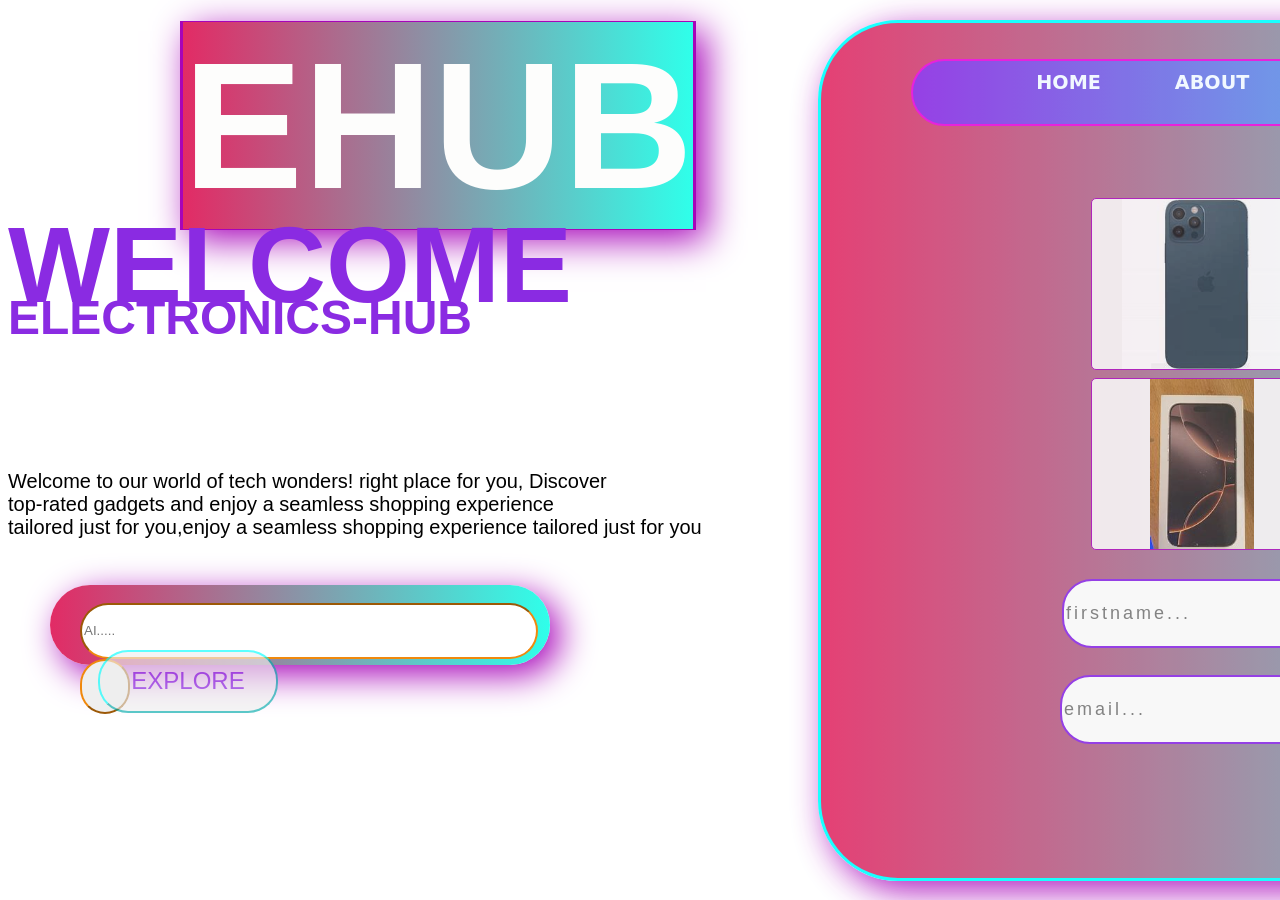
<file: index.html>
<!DOCTYPE html>
<html lang="en">
<title>ELECTRONICS-HUB</title>
<link rel="stylesheet" href="style.css">
   <script src="products.js"></script> 
<head>
    <meta charset="UTF-8">
    <meta name="viewport" content="width=device-width, initial-scale=1.0">
    <title>Document</title>
</head>


<body>
    <!--<div class="background-links">
    <div class="Links" id="links" >
<a href="#">HOME</a>
<a href="#">ABOUT</a>
<a href="#">GADGETS</a>
<a href="#">CONTACT</a>
</div>
    </div> -->

<div class="diagonal">
    <div class="new_bar">
         <div class="Links" id="links" >
<a href="index.html">HOME</a>
<a href="about.html">ABOUT</a>
<a href="gadgets.html">GADGETS</a>
<a href="about.html">CONTACT</a>
         </div>
    </div>


 <div class="gallery">
        <img src="iphone12.jpeg" class="pic1" alt="Image 1">
        <img src="iphone13.jpeg" class="pic1" alt="Image 2">
        <img src="iphone16promax.jpeg" class="pic1" alt="Image 3"> 
        <img src="iphonecharger.jpeg"  class="pic1" alt="Image 4">
    </div>


<div class="input">
     <input type="text" placeholder="firstname..." id="firstname" class="inputboxes" >
    <input type="text" placeholder="email..." id="email" class="inputboxes" i>
    <button class="request" onclick="showWelcome()">REQUEST</button>


</div>
   

</div>


<div class="logo"><h1 id="logo">EHUB</h1></div>
<div class="electronics">
      <h1 id="one">WELCOME<br>
    <h1 id="two">ELECTRONICS-HUB</h1>
</h1>
</div>

<div class="welcome">
  
<p>Welcome to our world of tech wonders! right place for you, Discover<br>
 top-rated gadgets and enjoy a seamless shopping experience 
 <br>tailored just for you,enjoy a seamless shopping experience tailored just for you
</p>
</div>




<div class="AI"><input type="text" placeholder="AI....." id="ai"><a href="https://copilot.microsoft.com/"><input type="button" class="ai_button" placeholder="AI"></a>

</div>




<a href="gadgets.html"class="explore"><button class="explore">EXPLORE</button></a>

    
</body>
</html>
</file>
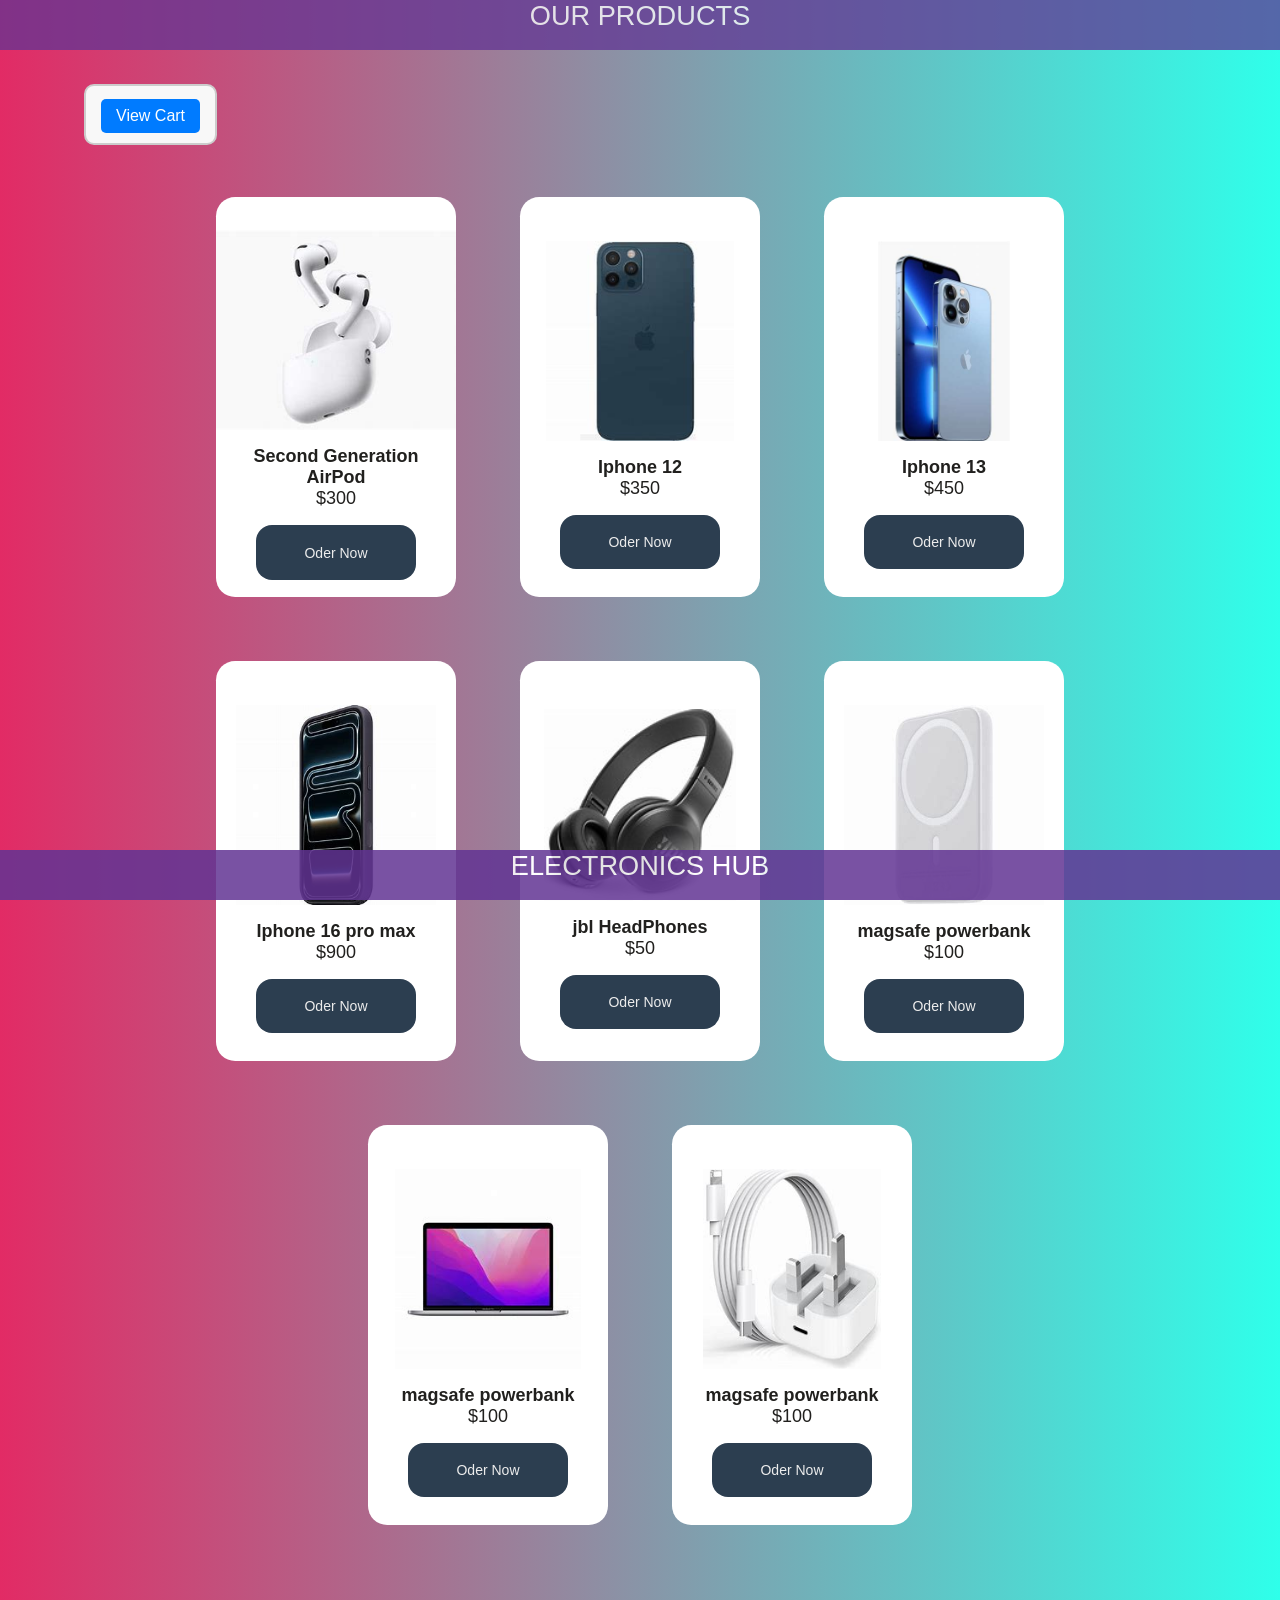
<file: gadgets.html>
<!DOCTYPE html>
<html lang="en">
<head>
    <meta charset="UTF-8">
    <meta name="viewport" content="width=device-width, initial-scale=1.0">
    <title>Document</title>
    <link rel="stylesheet" href="products.css">
    <script src="products.js"></script> 
    
</head>

<body>
    <section class="products">

     <div class="cart-display">
      <button id="toggle-cart">View Cart</button>
      <div id="cart-dropdown" class="hidden">
        <ul id="cart-items"></ul>
        <p><strong>Total:</strong><span id="cart-total">$0</span></p>
      </div>
      <p id="cart-message"></p>
    </div>
        
        <div class="all-products">
            <div class="product">
                <img src="airpodsprowhite.jpeg">
                <div class="product-info">
                    <h4 class="product-title">Second Generation AirPod</h4>
                    <p class="product-price">$300</p>
                    <a class="product-btn" href="#">Oder Now</a>
                </div>
            </div>
               <div class="product">
                <img src="iphone12.jpeg">
                <div class="product-info">
                    <h4 class="product-title">Iphone 12</h4>
                    <p class="product-price">$350</p>
                    <a class="product-btn" href="#">Oder Now</a>
                </div>
            </div>

               <div class="product">
                <img src="iphone13.jpeg">
                <div class="product-info">
                    <h4 class="product-title">Iphone 13</h4>
                    <p class="product-price">$450</p>
                    <a class="product-btn" href="#">Oder Now</a>
                </div>
            </div>

               <div class="product">
                <img src="iphone 16 pro max.jpeg">
                <div class="product-info">
                    <h4 class="product-title">Iphone 16 pro max</h4>
                    <p class="product-price">$900</p>
                    <a class="product-btn" href="#">Oder Now</a>
                </div>
            </div>

               <div class="product">
                <img src="jbl.jpeg">
                <div class="product-info">
                    <h4 class="product-title">jbl HeadPhones</h4>
                    <p class="product-price">$50</p>
                    <a class="product-btn" href="#">Oder Now</a>
                </div>
            </div>

               <div class="product">
                <img src="magsafepowerbank.jpeg">
                <div class="product-info">
                    <h4 class="product-title">magsafe powerbank </h4>
                    <p class="product-price">$100</p>
                    <a class="product-btn" href="#">Oder Now</a>
                </div>
            </div>
               <div class="product">
                <img src="macbookpro.jpeg">
                <div class="product-info">
                    <h4 class="product-title">magsafe powerbank </h4>
                    <p class="product-price">$100</p>
                    <a class="product-btn" href="#">Oder Now</a>
                </div>
            </div>

               <div class="product">
                <img src="iphonecharger.jpeg">
                <div class="product-info">
                    <h4 class="product-title">magsafe powerbank </h4>
                    <p class="product-price">$100</p>
                    <a class="product-btn" href="#">Oder Now</a>
                </div>
            </div>


        </div>

         <div class="footer">
        <p>OUR PRODUCTS</p>
    </div>
    
    <div class="colorful">ELECTRONICS HUB</div>
    </section>

   
</body>
</html>
</file>
<file: style.css>
*{
    justify-content: center;
    
   

}
body{
      background: linear-gradient( top,rgb(226, 43, 101),rgb(47, 255, 234) );
}

.background-links{
    width: 90vh;
    height: 7vh;
    background-color:rgb(47, 255, 234);
    background: linear-gradient(to right,rgb(42, 18, 64),rgb(47, 255, 234) );
    position: relative;
    margin-top: 4vh;
    margin-left:110vh;
    border-style: solid;
    border-width: 2px;
    border-color: rgb(230, 10, 215) ;
    border-radius: 5vh;

}

.Links{
   text-align: center;
    word-spacing:70px;
    margin-top: 10px;

   
}
a{
    text-decoration: none;
    color:aliceblue;
    font-size: larger;
    font-family:system-ui, -apple-system, BlinkMacSystemFont, 'Segoe UI', Roboto, Oxygen, Ubuntu, Cantarell, 'Open Sans', 'Helvetica Neue', sans-serif;
    word-spacing:10px;
    font-weight: bolder;
}

.left-background{
    width: 103vh;
    height:100vh;
    position: relative;
    margin-left: 100vh;
    top:1px;

    background-color: aqua;

}

.input{
    position: relative;
    top: 4px;         
    margin-top: 2vh; 
    text-align: center;
}


    

.inputboxes{
    width: 500px;
    height:7vh;
    border-radius: 30px;
    font-family: 'Franklin Gothic Medium', 'Arial Narrow', Arial, sans-serif;
    font-weight: lighter;
    font-size: large;
    color:rgb(147, 147, 81);
    border-style:solid;
    border-color: blueviolet;  
    letter-spacing: 3px;  
    background-color: rgb(248, 248, 248);
}

.inputboxes:hover{
     border-style:solid;
    border-color: rgb(0, 252, 0);  
}



#firstname{
    position: relative;
    top:-5vh;
   
     font-family: 'Franklin Gothic Medium', 'Arial Narrow', Arial, sans-serif;
    font-weight: lighter;
    border-color: blueviolet;    

}
#email{
    position: relative;
    top:-2vh;
    left:10vh;
     font-family: 'Franklin Gothic Medium', 'Arial Narrow', Arial, sans-serif;
    font-weight: lighter;
    border-color: blueviolet;    

}

.welcome{
    position: relative;
    top:30vh;
}
button{
      position: relative;
    top:40vh;

}
.electronics{
    position: relative;
    top:130px;
    font-family: 'Segoe UI', Tahoma, Geneva, Verdana, sans-serif;
    font-size: x-large;
    color:blueviolet;

}

#one{
    font-size: 12vh;
}
#two{
    position:absolute;
    top:55px;
}

.welcome{
    font-family: 'Segoe UI', Tahoma, Geneva, Verdana, sans-serif;
    font-weight: lighter;
    position:absolute;
    top:50vh;
    font-size:20px;

}
.explore{
    width: 20vh;
    height:7vh;
    border-radius: 30px;
    position: relative;
    top:190px;
    left:5vh;
    font-family: 'Segoe UI', Tahoma, Geneva, Verdana, sans-serif;
    font-size: x-large;
    color: blueviolet;
    opacity: 80%;
    border-color: aqua;
  
}


.diagonal{
    position:absolute;
    width: 110vh;
    height:95vh;
    top:20px;
    margin-left:90vh;
    border-radius: 80px;
    border-style: solid;
    border-color: aqua;
    
background: linear-gradient(to right,rgb(226, 43, 101),rgb(47, 255, 234) );
opacity:90%;
box-shadow: 10px 10px 35px #a704b9;
    

}

.new_bar{
    width: 90vh;
    height: 7vh;
    background-color:rgb(47, 255, 234);
    background: linear-gradient(to right,blueviolet,rgb(47, 255, 234) );
    position:relative;
    margin-top: 4vh;
    margin-left:10vh;
    border-style: solid;
    border-width: 2px;
    border-color: rgb(230, 10, 215) ;
    border-radius: 5vh;

}
.request{
     width: 20vh;
    height:7vh;
    border-radius: 30px;
    position: relative;
    top:-15px;
    left:10vh;
    font-family: 'Segoe UI', Tahoma, Geneva, Verdana, sans-serif;
    font-size: x-large;
    color: blueviolet;
    opacity: 80%;
    border-color: aqua;

}

.AI{
    position: absolute;
    margin-top:35vh;
    left:50px;
    background: linear-gradient(to right,rgb(226, 43, 101),rgb(47, 255, 234) );
    width: 470px;
    height:80px;
    border-radius: 50px;
    padding-left: 30px;
    padding-top: -19px;
    box-shadow: 10px 10px 35px #a704b9;

   

}

#ai{
    position: relative;
    width: 50vh;
    height:50px;
    border-radius:50px;
    margin-top: 2vh;
    margin-right:3vh;
    font-family: 'Segoe UI', Tahoma, Geneva, Verdana, sans-serif ;
    border-color: rgb(240, 137, 12);
    color: rgb(127, 108, 159);

}

.ai_button{
   width: 50px;
   height: 55px;
   border-radius: 60px;
   margin-right:20px;
   color: azure;
   border-color: rgb(240, 137, 12);

}


.logo{
    top: -100px;
    left: 30px;
    position:absolute;
    left:90px;
    background-color: black;
}

#logo{
    position:absolute;
    left:90px;
    font-family: Impact, Haettenschweiler, 'Arial Narrow Bold', sans-serif;
    font-weight: bolder;
    font-size: 20vh;
    border-top: 1px;
    border-bottom: 1px blue;
    border-style: solid;
    border-color: #a704b9;
    color:rgb(253, 253, 252);
      background: linear-gradient(to right,rgb(226, 43, 101),rgb(47, 255, 234) );
      box-shadow: 10px 10px 35px #a704b9;
  }

  .gallery{
    display:flex;
    grid-template-columns: repeat(3,1fr);
    gap:4px;
   
    ;

  }
  .item1{
    grid-column: 2/4;
    background-color: blue;
     width: 100px;
    height: 100px;
  }
    .item2{
    grid-column: 2/4;
    background-color: blue;
     width: 100px;
    height: 100px;
  }
    .item3{
    grid-column: 2/4;
    background-color: blue;
     width: 100px;
    height: 100px;
  }

    .item4{
    grid-column: 2/4;
    background-color: blue;
     width: 100px;
    height: 100px;
  }
    .item5{
    grid-column: 2/4;
    background-color: blue;
     width: 100px;
    height: 100px;
  }
    .item6{
    grid-column: 2/4;
    background-color: blue;
     width: 100px;
    height: 100px;
    }


.gallery {
    display: grid;
    grid-template-columns: repeat(2, 220px);
    grid-template-rows: repeat(2, 170px);
    gap: 10px;
    justify-content: center;
    
    position: relative;
    margin-top: 8vh; 
    margin-bottom: 8vh; 

}


.gallery img {
    width: 220px;
    height: 170px;
    border: 1px solid #a704b9;
    border-radius: 5px;
    object-fit: contain; 
     opacity:90%
}

.pic1{
    background-color: lab(96.69% 0.67 0.22);
}

.pic1:hover{
     width: 225px;
    height: 175px;
    border: 1px solid lab(48.04% 67.43 47.6);
     transition: 1s;
     opacity:100% ;
}
</file>
<file: products.css>
*{
	margin: 0;
	padding: 0;
	box-sizing: border-box;
}

body{
	font-size: 1.7rem;
	font-family: 'Merriweather Sans', sans-serif;
	background:linear-gradient(to right,rgb(226, 43, 101),rgb(47, 255, 234) );
	color: #ececec;
	padding: 4rem;
}

h2{
	text-align: center;
	margin-bottom: 5rem;
	font-size: 4rem;
}

.all-products{
	display: flex;
	align-items: center;
	justify-content: center;
	flex-wrap: wrap;
}

.product{
	overflow: hidden;
	background: #ffffff;
	color: #21201e;
	text-align: center;
	width: 240px;
	height: 400px;
	padding: 2rem;
	display: flex;
	flex-direction: column;
	align-items: center;
	justify-content: center;
	border-radius: 1.2rem;
	margin: 2rem;
}

.product .product-title, .product .product-price{
	font-size: 18px;
}

.product:hover img{
	scale:  1.1;
}

.product:hover {
	box-shadow: 5px 15px 25px #eeeeee;
}

.product img {
	height: 200px;
	margin: 1rem;
	transition: all 0.3s;
}

.product a:link, .product a:visited{
	color: #ececec;
	display: inline-block;
	text-decoration: none;
	background-color: #2c3e50;
	padding: 1.2rem 3rem;
	border-radius: 1rem;
	margin-top: 1rem;
	font-size: 14px;
	transition: all 0.2s;
}

.product a:hover{
	transform: scale(1.1);
}

.colorful{
  position: fixed;
  left: 0;
  bottom: 0;
  height: 50px;
  width: 100%;
  background-color: rgb(98, 52, 147);
  color: white;
  text-align: center;
  opacity: 85%;
  font-weight: lighter;
  font-family: 'Segoe UI', Tahoma, Geneva, Verdana, sans-serif;
}

.footer{

	position: fixed;
  left: 0;
  top: 0;
  height: 50px;
  width: 100%;
  background-color: rgb(98, 52, 147);
  color: white;
  text-align: center;
  opacity: 75%;
  font-weight: lighter;
  font-family: 'Segoe UI', Tahoma, Geneva, Verdana, sans-serif;
}

.cart-display {
  background: #f8f8f8;
  border: 2px solid #ccc;
  border-radius: 10px;
  padding: 10px 15px;
  margin: 20px;
  text-align: center;
  width: fit-content;
}

#toggle-cart {
  background: #007bff;
  color: white;
  border: none;
  padding: 8px 15px;
  border-radius: 5px;
  cursor: pointer;
  font-size: 16px;
}

#toggle-cart:hover {
  background: #0056b3;
}

#cart-dropdown {
  background: #2703ef;
  border: 1px solid #e104fe;
  border-radius: 8px;
  margin-top: 10px;
  padding: 10px;
  text-align: left;
  max-width: 300px;
}

.hidden {
  display: none;
}

#cart-items {
  list-style: none;
  padding: 0;
}

#cart-items li {
  margin-bottom: 8px;
  border-bottom: 1px solid #eeeeee;
  padding-bottom: 4px;
}
</file>
